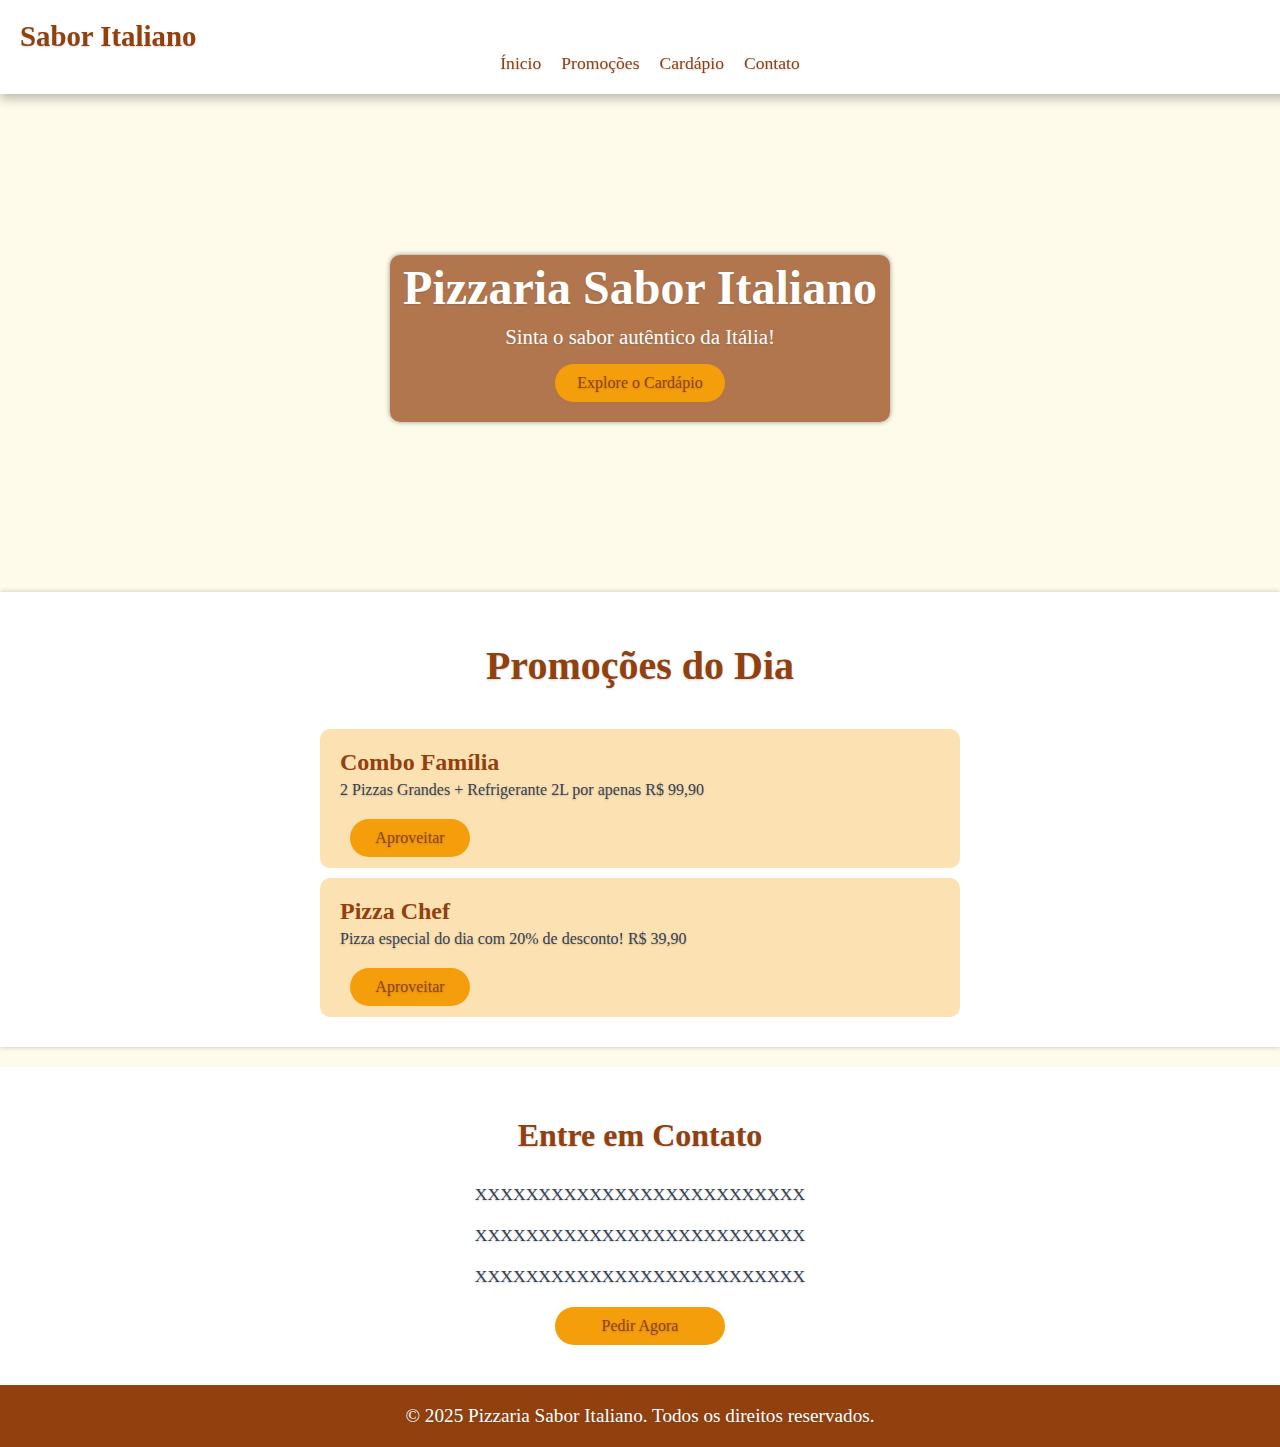
<file: index.html>
<!DOCTYPE html>
<html lang="pt-br">
<head>
    <meta charset="UTF-8">
    <meta name="viewport" content="width=device-width, initial-scale=1.0">
    <title>Sabor Italiano</title>
    <link rel="stylesheet" href="estilo/PgPricipal.css">
</head>
<body>
    <header>
        <div id="nav-flex">
            <h1>Sabor Italiano</h1>
                <nav class="menu">
                            <a href="#">Ínicio</a>
                            <a href="#promoções">Promoções</a>
                            <a href="cardapio.html">Cardápio</a>
                            <a href="#contato">Contato</a>
                    </ul>
                </nav>
        </div>
    </header>
    <main>
        <section id="section-inicial-box"> 
            <h1>Pizzaria Sabor Italiano</h1>
            <p>Sinta o sabor autêntico da Itália!</p>
            <nav class="botton">
                <a href="">Explore o Cardápio</a>
            </nav>
        </section>

        <section id="section-promotion-box">
            <h1>Promoções do Dia</h1>
            <div id="promotion">
                <h3>Combo Família</h3>
                <p>2 Pizzas Grandes + Refrigerante 2L por apenas R$ 99,90</p>
                <nav class="promotion-botton"><a href="">Aproveitar</a></nav>
            </div>
            <div id="promotion">
                <h3>Pizza Chef</h3>
                <p>Pizza especial do dia com 20% de desconto! R$ 39,90</p>
                <nav class="promotion-botton"><a href="#">Aproveitar</a></nav>
            </div>
        </section>

        <section id="section-contactme">
            <h3>Entre em Contato</h3>
            <p>XXXXXXXXXXXXXXXXXXXXXXXXXX</p>
            <p>XXXXXXXXXXXXXXXXXXXXXXXXXX</p>
            <p>XXXXXXXXXXXXXXXXXXXXXXXXXX</p>
            <nav class="botton"><a href="">Pedir Agora</a></nav>
        </section>
    </main>
    <footer>
        <p>© 2025 Pizzaria Sabor Italiano. Todos os direitos reservados.</p>
    </footer>

</body>
</html>
</file>
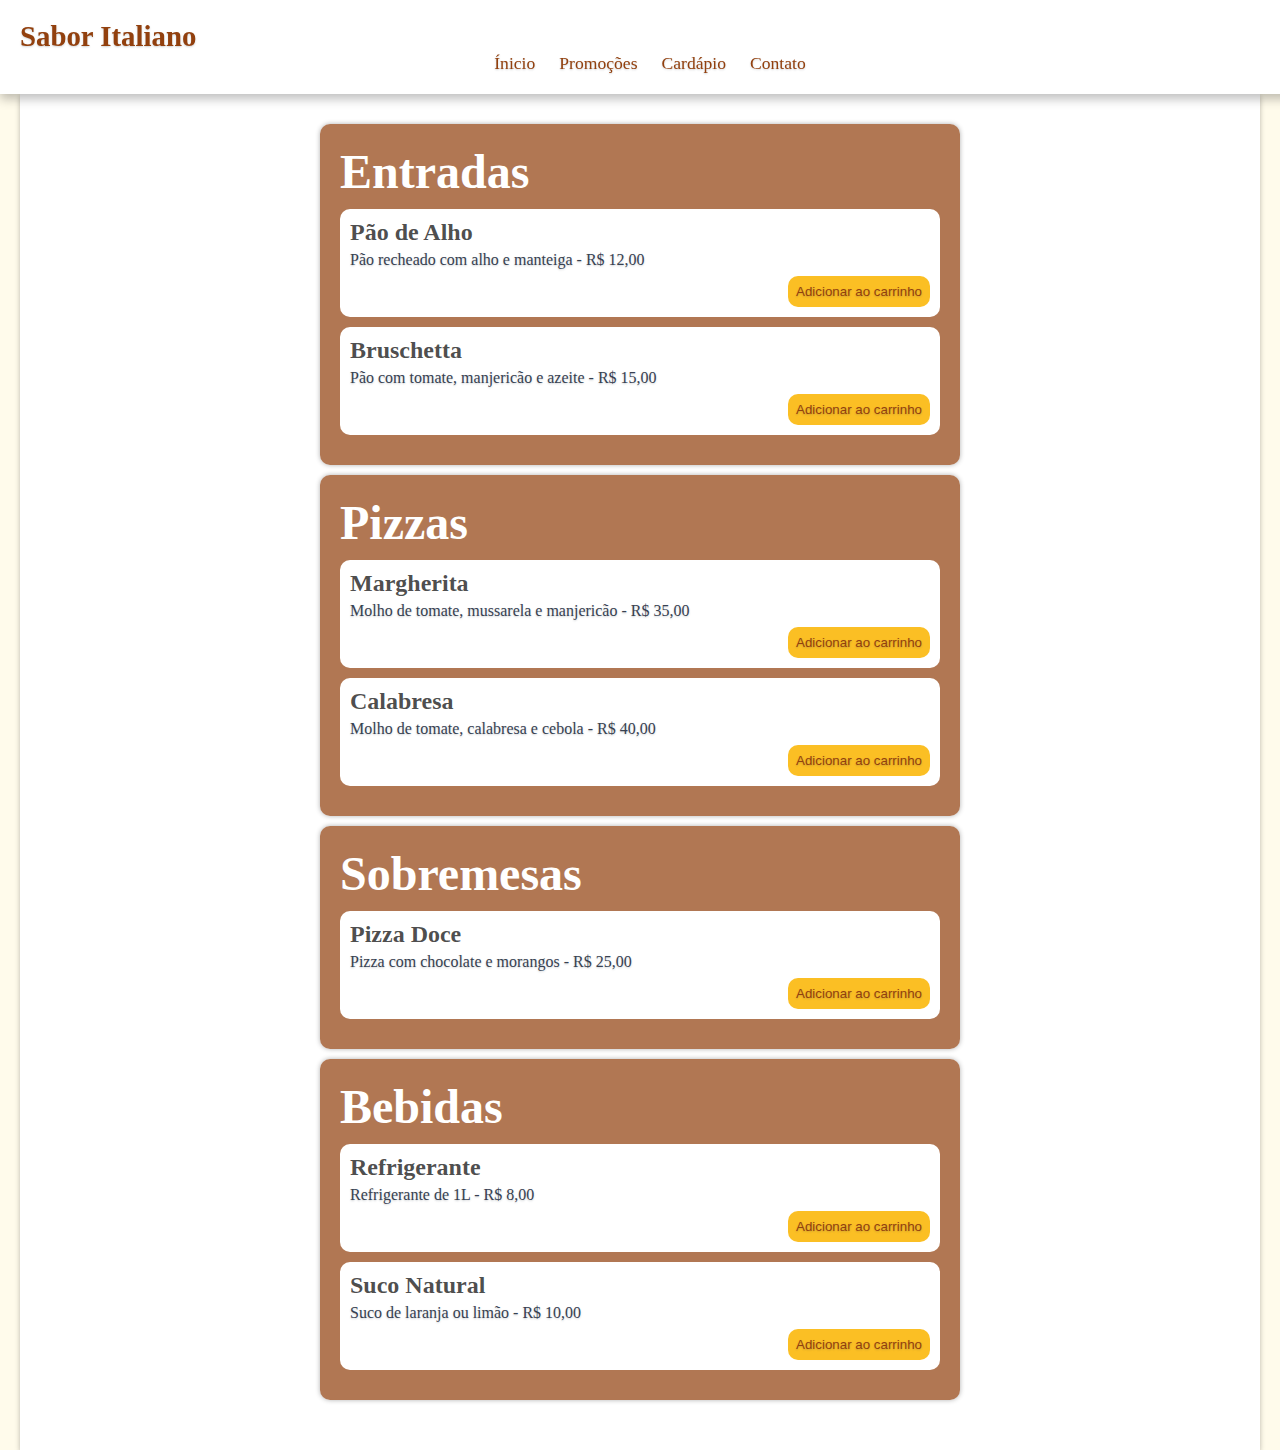
<file: cardapio.html>
<!DOCTYPE html>
<html lang="ptbr">
<head>
    <meta charset="UTF-8">
    <meta name="viewport" content="width=device-width, initial-scale=1.0">
    <title>Cardápio Pizzaria Sbaor Italiano    
    </title>
    <link rel="stylesheet" href="estilo/cardapio.css">
</head>
<body>
    <header>
        <div id="nav-flex">
                    <h1>Sabor Italiano</h1>
                    <nav class="menu">
                            <a href="index.html">Ínicio</a>
                            <a href="#promoções">Promoções</a>
                            <a href="">Cardápio</a>
                            <a href="#contato">Contato</a>
                        </ul>
                    </nav>
                </div>
    </header>

    <main>
        <section id="cardapio">
            <section class="secoes-cardapio">
                <h1>Entradas</h1>
                <div class="opcoes"> 
                    <h3>Pão de Alho</h3>
                    <p>Pão recheado com alho e manteiga - R$ 12,00</p>
                    <div class="container-button">
                        <button>Adicionar ao carrinho</button>
                    </div>
                </div>
                <div class="opcoes">
                    <h3>Bruschetta</h3>
                    <p>Pão com tomate, manjericão e azeite - R$ 15,00</p>
                    <div class="container-button">
                        <button>Adicionar ao carrinho</button>
                    </div>
                </div>
            </section>
            <section  class="secoes-cardapio">
                <h1>Pizzas</h1>
                <div class="opcoes">
                    <h3>Margherita</h3>
                    <p>Molho de tomate, mussarela e manjericão - R$ 35,00</p>
                    <div class="container-button">
                        <button>Adicionar ao carrinho</button>
                    </div>
                </div>
                <div class="opcoes">
                    <h3>Calabresa</h3>
                    <p>Molho de tomate, calabresa e cebola - R$ 40,00</p>
                    <div class="container-button">
                        <button>Adicionar ao carrinho</button>
                    </div>
                </div>
            </section>
            <section  class="secoes-cardapio">
                <h1>Sobremesas</h1>
                <div class="opcoes">
                    <h3>Pizza Doce</h3>
                    <p>Pizza com chocolate e morangos - R$ 25,00</p>
                    <div class="container-button">
                        <button>Adicionar ao carrinho</button>
                    </div>
                </div>
            </section>
            <section  class="secoes-cardapio">
                <h1>Bebidas</h1>
                <div class="opcoes">
                    <h3>Refrigerante</h3>
                    <p>Refrigerante de 1L - R$ 8,00</p>
                    <div class="container-button">
                        <button>Adicionar ao carrinho</button>
                    </div>
                </div>
    
                <div class="opcoes">
                    <h3>Suco Natural</h3>
                    <p>Suco de laranja ou limão - R$ 10,00</p>
                    <div class="container-button">
                        <button>Adicionar ao carrinho</button>
                    </div>
                </div>
            </section>
        </section>
    </main>
    <footer>
        
    </footer>


</body>
</html>
</file>
<file: estilo/PgPricipal.css>
@charset "UTF-8";

:root{
    --ambarP: #F59E0B; /*Usado em botões e elementos de destaque.*/
    --ambarS: #fbbf24; /*Usado no hover dos botões.*/
    --ambarEscuro: #92400e; /*Usado no texto da navbar, títulos e rodapé.*/
    --ambarClaro: #fffbeb; /*Usado como fundo principal do site e em algumas seções.*/
    --cinza700: #374151;
}

*{
    margin: 0px;
    text-shadow: 0px 1px 2px #3741513d;
}


body{
    background-color: var(--ambarClaro);
}

#nav-flex{
    background-color: white;
   padding: 20px;
    position: fixed;
   top: 0;
   width: 100%;
   box-shadow: 0px 5px 10px rgba(0, 0, 0, 0.253);
}

.menu{
    display: flex;
    justify-content: center;
    align-items: center;

}

.menu:hover :not(a:hover){
    opacity: 0.2;
}


header h1{
    font-weight: bold;
    font-size: 1.8rem;
    color: var(--ambarEscuro);
    padding-right: 20px;
}

header nav{
    text-align: center;
}

header nav a{
    text-decoration: none;
    color: var(--ambarEscuro);
    font-size: 1.1rem;
    padding-right: 20px;
}

header nav a:hover{
    color: var(--ambarP);
}

#section-inicial-box {
    background-color: #92410eb6;
    text-align: center;
    min-width: 320px;
    max-width: 500px;
    margin: 170px auto;
    padding-bottom: 10px;
    border-radius: 10px;
    box-shadow: 0px 0px 5px rgba(0, 0, 0, 0.432);
}

#section-inicial-box  h1{
    font-size: 3rem;
    color: white;
    padding: 5px;
    margin-top: 255px;
}

#section-inicial-box p{
    color: white;
    font-size: 1.3rem;
    padding: 5px;
}

.botton{
    text-align: center;
    background-color: var(--ambarP);
    padding: 10px;
    width: 150px;
    margin: 10px auto;
    border-radius: 20px;
}

.botton a{
    text-decoration: none;
    color: var(--ambarEscuro);
}

.botton:hover{
    background-color: var(--ambarS);
    color: var(--ambarP);
}

#section-promotion-box{
    background-color: white;
    box-shadow: 0px 0px 5px rgba(0, 0, 0, 0.233);
    text-align: center;
    padding: 20px;
}

#section-promotion-box h1{
    color: var(--ambarEscuro);
    text-align: center;
    font-size: 2.5rem;
    font-weight: bold;
    padding: 30px;
}

#section-promotion-box h3{
    text-shadow: none;
    font-size: 1.5rem;
    color: var(--ambarEscuro);
    font-weight: bold;
    margin-bottom: 5px;
}

#section-promotion-box p{
    color: var(--cinza700);
    margin-bottom: 20px;
}

#promotion {
    background-color: #f59f0b50;
    text-align: start;
    padding: 20px 20px 1px 20px;
    margin: 10px auto;
    max-width: 600px;
    min-width: 320px;
    border-radius: 10px;
}

.promotion-botton{
    text-align: center;
    background-color: var(--ambarP);
    padding: 10px;
    margin: 10px;
    width: 100px;
    border-radius: 20px;   
}

.promotion-botton a{
    text-decoration: none;
    color: var(--ambarEscuro);

}

.promotion-botton:hover{
    background-color: var(--ambarS);
    color: var(--ambarEscuro);
}

#section-contactme{
    background-color: white;
    padding: 30px;
    text-align: center;
    margin-top: 20px;
}

#section-contactme h3{
    color: var(--ambarEscuro);
    font-size: 2rem;
    padding: 20px;
}

#section-contactme p{
    color: var(--cinza700);
    padding: 10px;
    font-size: 1.1rem;
}

footer{
    background-color: var(--ambarEscuro);
    text-align: center;
    color: white;
    font-size: 1.2rem;
    font-weight: 300;
    padding: 20px;

}
</file>
<file: estilo/cardapio.css>
@charset "UTF-8";

:root{
    --ambarP: #F59E0B; /*Usado em botões e elementos de destaque.*/
    --ambarS: #fbbf24; /*Usado no hover dos botões.*/
    --ambarEscuro: #92400e; /*Usado no texto da navbar, títulos e rodapé.*/
    --ambarClaro: #fffbeb; /*Usado como fundo principal do site e em algumas seções.*/
    --cinza700: #374151;
}

*{
    margin: 0px;
    text-shadow: 0px 1px 2px #3741513d;
}


body{
    background-color: var(--ambarClaro);
}


#nav-flex{
    background-color: white;
   padding: 20px;
    position: fixed;
   top: 0;
   width: 100%;
   box-shadow: 0px 5px 10px rgba(0, 0, 0, 0.253);
}

header h1{
    font-weight: bold;
    font-size: 1.8rem;
    color: var(--ambarEscuro);
    padding-right: 20px;
}

header nav{
    text-align: center;
}

header nav a{
    text-decoration: none;
    color: var(--ambarEscuro);
    font-size: 1.1rem;
    padding-right: 20px;
}

header nav a:hover{
    color: var(--ambarP);
}

#conteiner-carrinho{
    display: flex;
    justify-content: flex-end;
    align-items: flex-end;
    position: fixed;
    right: 20px;
    top: 550px;
    background-color: white;
    padding: 12px;
    border-radius: 50%;
    box-shadow: 0px 2px 5px rgba(0, 0, 0, 0.274);
}

img{
    width: 60px;
    height: 60px;
    cursor: pointer;
}

#cardapio{
    text-shadow: none;
    background-color: white;
    margin:94px auto auto auto;
    padding: 20px 20px 40px 20px;
    max-width: 1200px;
    min-width: 320px;
    box-shadow: 0px 2px 5px rgba(0, 0, 0, 0.274);
}

#cardapio h1{
    text-shadow: none;
    font-size: 3rem;
    color: white;
}


.secoes-cardapio{
    background-color: #92410eb6;
    padding: 20px;
    margin: 10px auto;
    max-width: 600px;
    min-width: 300px;
    border-radius: 10px;
    box-shadow: 0px 0pX 5px rgba(0, 0, 0, 0.308);
}

.opcoes{
    background-color: white;
    text-align: start;
    padding: 10px;
    margin: 10px auto;
    max-width: 600px;
    min-width: 320px;
    border-radius: 10px;
}

.opcoes h3{
    text-shadow: none;
    color: rgba(0, 0, 0, 0.712);
    font-size: 1.5rem;
    font-weight: bold;
}

.opcoes p{
    color: var(--cinza700);
    padding-bottom: 7px;
    padding-top: 5px;
}

button{ 
    background-color: var(--ambarS) ;
    color: var(--ambarEscuro);
    padding: 8px;
    border-radius: 10px;
    border: none;
}
.container-button{
    display: flex;
    justify-content: flex-end;
    text-align: center;
}
</file>
